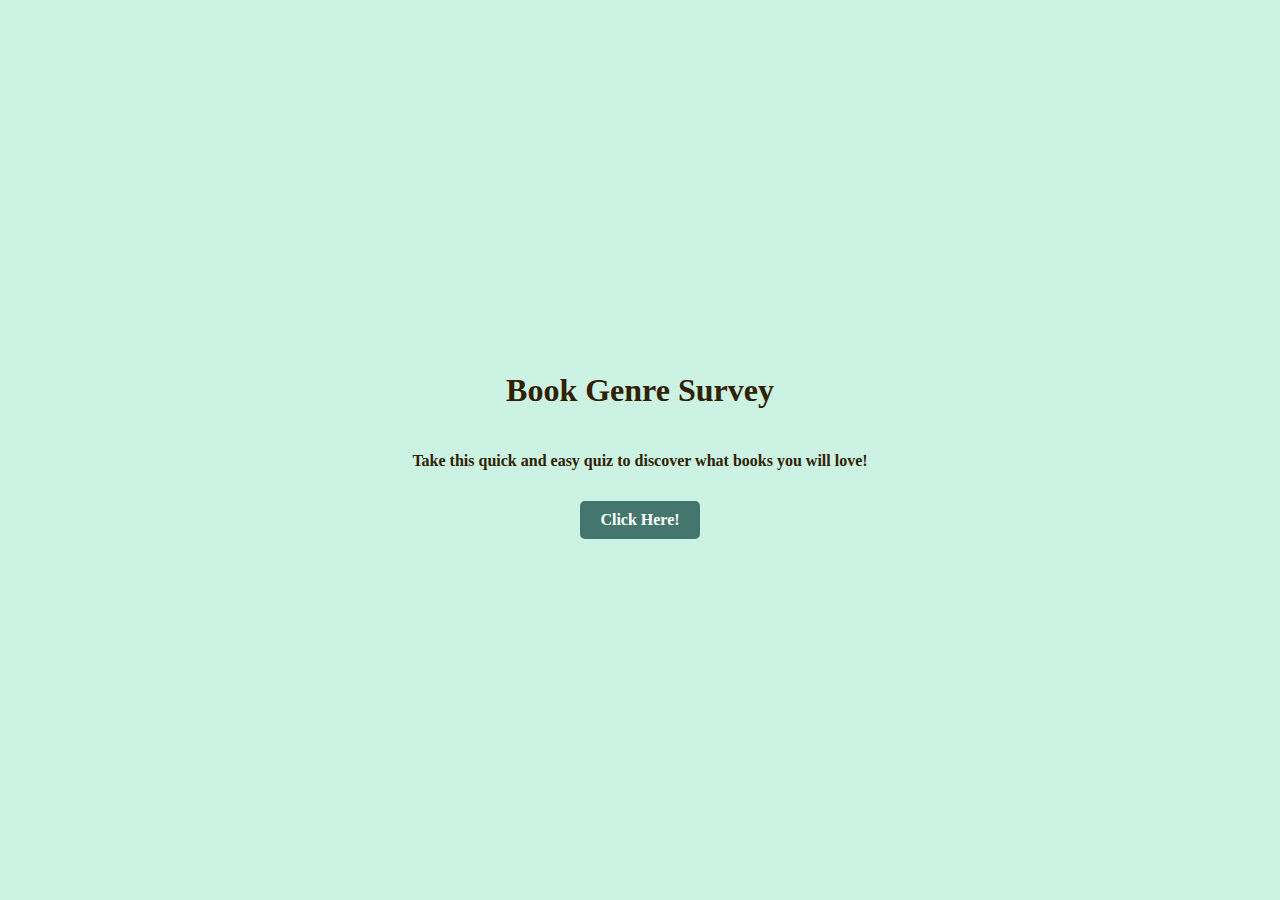
<file: index.html>
<!DOCTYPE html>
<html lang="en">
<head>
    <meta charset="UTF-8">
    <meta name="viewport" content="width=device-width, initial-scale=1.0">
    <title>Book Genre Survey</title>
    <link rel="stylesheet" href="styles.css">
    <link rel="stylesheet" href="index.css">
    <script src="script.js"></script>
</head>
<body class="bindex">
    <h1>Book Genre Survey</h1>
    <h4>Take this quick and easy quiz to discover what books you will love!</h4>
    <button class="link" onclick="location.href='survey.html'">Click Here!</button>
</body>
<html>
</file>
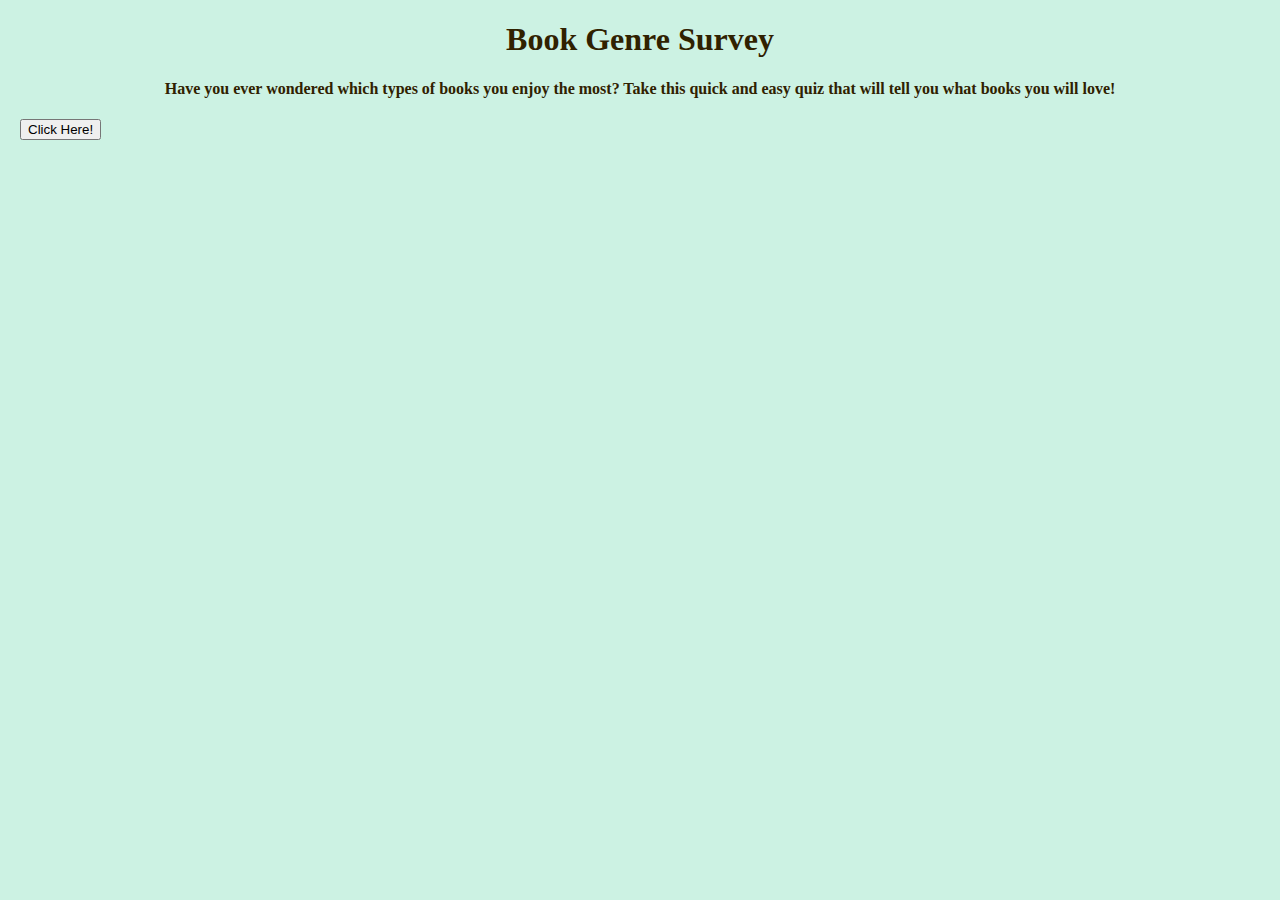
<file: Index.html>
<!DOCTYPE html>
<html lang="en">
<head>
    <meta charset="UTF-8">
    <meta name="viewport" content="width=device-width, initial-scale=1.0">
    <title>Book Genre Survey</title>
    <link rel="stylesheet" href="styles.css">
    <script src="script.js"></script>
</head>
<body class="bindex">
    <h1>Book Genre Survey</h1>
    <h4>Have you ever wondered which types of books you enjoy the most? Take this quick and easy quiz that will tell you what books you will love!</h4>
    <button class="link" onclick="location.href='Survey.html'">Click Here!</button>
</body>
<html>
</file>
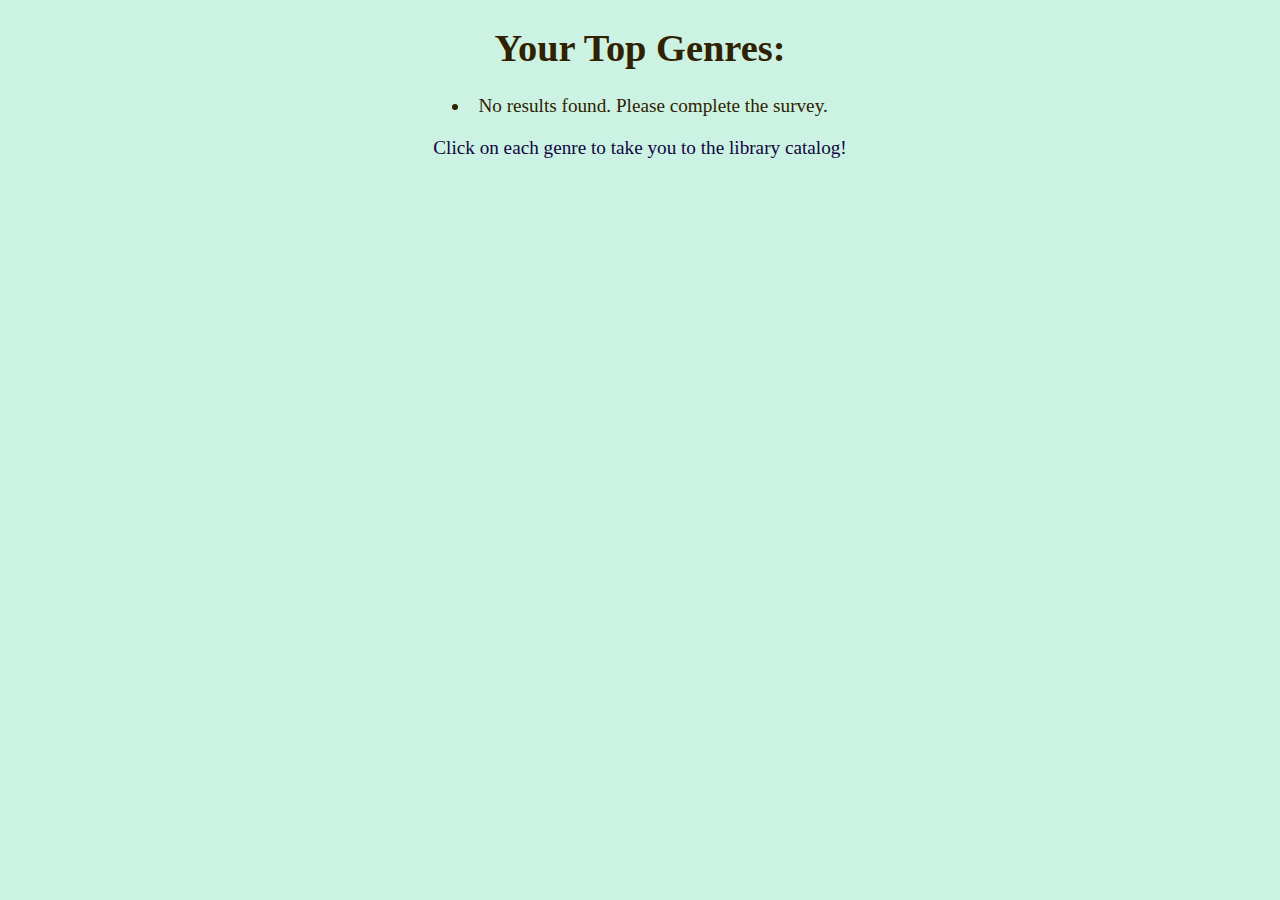
<file: results.html>
<!DOCTYPE html>
<html lang="en">
<head>
    <meta charset="UTF-8">
    <meta name="viewport" content="width=device-width, initial-scale=1.0">
    <title>Book Genre Survey</title>
    <link rel="stylesheet" href="styles.css">
    <link rel="stylesheet" href="results.css">
    <script src="script.js"></script>
</head>
<body>
    <script>
        document.addEventListener('DOMContentLoaded', () => {
            const genreList = document.getElementById('genreList');
            const storedResults = localStorage.getItem('surveyResults');
            const genreLinks = {
                "Mystery": "https://search.follettsoftware.com/metasearch/ui/2348/search/all?q=5&visualSearch=true&ists=0&from=Topics&activeMenu=HOME",
                "Fantasy": "https://search.follettsoftware.com/metasearch/ui/2348/search/all?q=2&visualSearch=true&from=Topics&activeMenu=HOME",
                "Humor": "https://search.follettsoftware.com/metasearch/ui/2348/search/all?q=3&visualSearch=true&ists=0&from=Topics&activeMenu=HOME",
                "Adventure": "https://search.follettsoftware.com/metasearch/ui/2348/search/all?q=6&visualSearch=true&ists=0&from=Topics&activeMenu=HOME",
                "Historical Fiction": "https://search.follettsoftware.com/metasearch/ui/2348/search/all?q=9&visualSearch=true&ists=0&from=Topics&activeMenu=HOME",
                "Scary": "https://search.follettsoftware.com/metasearch/ui/2348/search/all?q=4&visualSearch=true&ists=0&from=Topics&activeMenu=HOME",
                "Sports": "https://search.follettsoftware.com/metasearch/ui/2348/search/all?q=7&visualSearch=true&ists=0&from=Topics&activeMenu=HOME",
            }
    
            if (storedResults) {
                const results = JSON.parse(storedResults);
                genreList.innerHTML = ''; // Clear any previous results

                results.forEach(({ genre, percentage }) => {
                    const li = document.createElement('li');
                    if (genreLinks[genre]) {
                    const a = document.createElement('a');
                    a.textContent = `${genre}: ${percentage}%`;
                    a.href = genreLinks[genre] || '#'; // Use '#' if no link is found
                    a.target = '_blank'; // Open in new tab
                    li.appendChild(a);
                    } else {
                        //if no link just display plain text
                        li.textContent = `${genre}: ${percentage}%`;
                        li.style.cursor = 'pointer';
                        li.addEventListener('click', () => {
                            alert('Ask your librarian about books in this genre!');
                    });
                    
                    }
                    genreList.appendChild(li);
                });
            } else {
                genreList.innerHTML = '<li>No results found. Please complete the survey.</li>';
            }
        });
    </script>

    <div id="results" style="text-align: center; margin-top: 20px; font-size: 1.2em;">
        <h1>Your Top Genres:</h1>
        <ul id="genreList"></ul>
        <p> Click on each genre to take you to the library catalog! </p>
    </div>
</body>
<html>
</file>
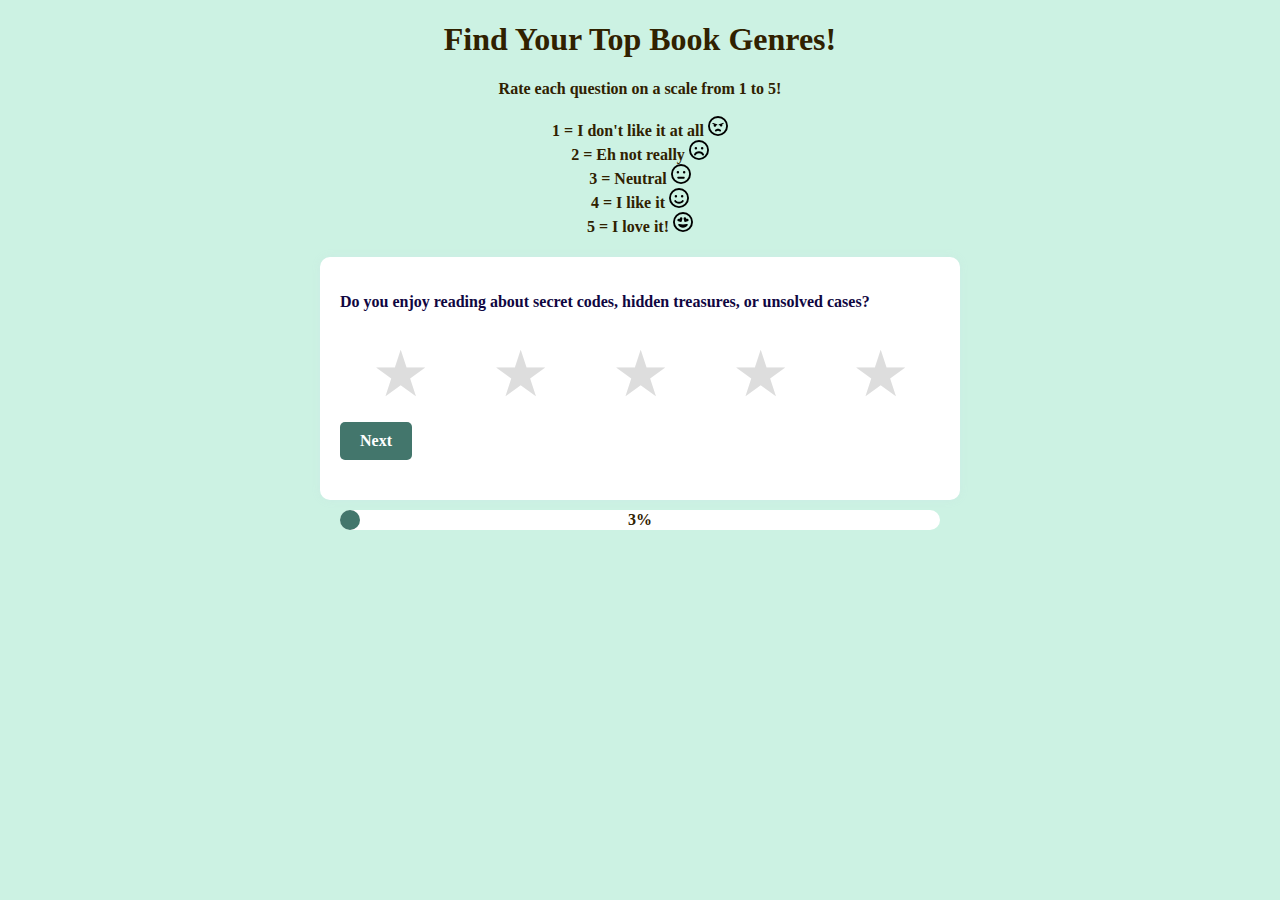
<file: survey.html>
<!DOCTYPE html>
<html lang="en">
<head>
    <meta charset="UTF-8">
    <meta name="viewport" content="width=device-width, initial-scale=1.0">
    <title>Book Genre Survey</title>
    <link rel="stylesheet" href="styles.css">
    <link rel="stylesheet" href="survey.css">
    <link rel="stylesheet" href="svg.css">
    <script src="script.js"></script>
</head>
<div id="surveyContainer">
<body>
    <h1>Find Your Top Book Genres!</h1>
    <h4>Rate each question on a scale from 1 to 5!
        <br> 
        <br>1 = I don't like it at all     <a href="#"><svg xmlns="http://www.w3.org/2000/svg" viewBox="0 0 512 512"><!--!Font Awesome Free 6.7.2 by @fontawesome - https://fontawesome.com License - https://fontawesome.com/license/free Copyright 2025 Fonticons, Inc.--><path d="M256 48a208 208 0 1 1 0 416 208 208 0 1 1 0-416zm0 464A256 256 0 1 0 256 0a256 256 0 1 0 0 512zm72.4-118.5c9.7-9 10.2-24.2 1.2-33.9C315.3 344.3 290.6 328 256 328s-59.3 16.3-73.5 31.6c-9 9.7-8.5 24.9 1.2 33.9s24.9 8.5 33.9-1.2c7.4-7.9 20-16.4 38.5-16.4s31.1 8.5 38.5 16.4c9 9.7 24.2 10.2 33.9 1.2zM176.4 272c17.7 0 32-14.3 32-32c0-1.5-.1-3-.3-4.4l10.9 3.6c8.4 2.8 17.4-1.7 20.2-10.1s-1.7-17.4-10.1-20.2l-96-32c-8.4-2.8-17.4 1.7-20.2 10.1s1.7 17.4 10.1 20.2l30.7 10.2c-5.8 5.8-9.3 13.8-9.3 22.6c0 17.7 14.3 32 32 32zm192-32c0-8.9-3.6-17-9.5-22.8l30.2-10.1c8.4-2.8 12.9-11.9 10.1-20.2s-11.9-12.9-20.2-10.1l-96 32c-8.4 2.8-12.9 11.9-10.1 20.2s11.9 12.9 20.2 10.1l11.7-3.9c-.2 1.5-.3 3.1-.3 4.7c0 17.7 14.3 32 32 32s32-14.3 32-32z"/></svg></a>
        <br>2 = Eh not really     <a href="#"><svg xmlns="http://www.w3.org/2000/svg" viewBox="0 0 512 512"><!--!Font Awesome Free 6.7.2 by @fontawesome - https://fontawesome.com License - https://fontawesome.com/license/free Copyright 2025 Fonticons, Inc.--><path d="M464 256A208 208 0 1 0 48 256a208 208 0 1 0 416 0zM0 256a256 256 0 1 1 512 0A256 256 0 1 1 0 256zM174.6 384.1c-4.5 12.5-18.2 18.9-30.7 14.4s-18.9-18.2-14.4-30.7C146.9 319.4 198.9 288 256 288s109.1 31.4 126.6 79.9c4.5 12.5-2 26.2-14.4 30.7s-26.2-2-30.7-14.4C328.2 358.5 297.2 336 256 336s-72.2 22.5-81.4 48.1zM144.4 208a32 32 0 1 1 64 0 32 32 0 1 1 -64 0zm192-32a32 32 0 1 1 0 64 32 32 0 1 1 0-64z"/></svg></a>
        <br>3 = Neutral     <a href="#"><svg xmlns="http://www.w3.org/2000/svg" viewBox="0 0 512 512"><!--!Font Awesome Free 6.7.2 by @fontawesome - https://fontawesome.com License - https://fontawesome.com/license/free Copyright 2025 Fonticons, Inc.--><path d="M464 256A208 208 0 1 1 48 256a208 208 0 1 1 416 0zM256 0a256 256 0 1 0 0 512A256 256 0 1 0 256 0zM176.4 240a32 32 0 1 0 0-64 32 32 0 1 0 0 64zm192-32a32 32 0 1 0 -64 0 32 32 0 1 0 64 0zM184 328c-13.3 0-24 10.7-24 24s10.7 24 24 24l144 0c13.3 0 24-10.7 24-24s-10.7-24-24-24l-144 0z"/></svg></a>
        <br>4 = I like it     <a href="#"><svg xmlns="http://www.w3.org/2000/svg" viewBox="0 0 512 512"><!--!Font Awesome Free 6.7.2 by @fontawesome - https://fontawesome.com License - https://fontawesome.com/license/free Copyright 2025 Fonticons, Inc.--><path d="M464 256A208 208 0 1 0 48 256a208 208 0 1 0 416 0zM0 256a256 256 0 1 1 512 0A256 256 0 1 1 0 256zm177.6 62.1C192.8 334.5 218.8 352 256 352s63.2-17.5 78.4-33.9c9-9.7 24.2-10.4 33.9-1.4s10.4 24.2 1.4 33.9c-22 23.8-60 49.4-113.6 49.4s-91.7-25.5-113.6-49.4c-9-9.7-8.4-24.9 1.4-33.9s24.9-8.4 33.9 1.4zM144.4 208a32 32 0 1 1 64 0 32 32 0 1 1 -64 0zm192-32a32 32 0 1 1 0 64 32 32 0 1 1 0-64z"/></svg></a>
        <br>5 = I love it!     <a href="#"><svg xmlns="http://www.w3.org/2000/svg" viewBox="0 0 512 512"><!--!Font Awesome Free 6.7.2 by @fontawesome - https://fontawesome.com License - https://fontawesome.com/license/free Copyright 2025 Fonticons, Inc.--><path d="M464 256A208 208 0 1 0 48 256a208 208 0 1 0 416 0zM0 256a256 256 0 1 1 512 0A256 256 0 1 1 0 256zm349.5 52.4c18.7-4.4 35.9 12 25.5 28.1C350.4 374.6 306.3 400 255.9 400s-94.5-25.4-119.1-63.5c-10.4-16.1 6.8-32.5 25.5-28.1c28.9 6.8 60.5 10.5 93.6 10.5s64.7-3.7 93.6-10.5zM215.3 137.1c17.8 4.8 28.4 23.1 23.6 40.8l-17.4 65c-2.3 8.5-11.1 13.6-19.6 11.3l-65.1-17.4c-17.8-4.8-28.4-23.1-23.6-40.8s23.1-28.4 40.8-23.6l16.1 4.3 4.3-16.1c4.8-17.8 23.1-28.4 40.8-23.6zm122.3 23.6l4.3 16.1 16.1-4.3c17.8-4.8 36.1 5.8 40.8 23.6s-5.8 36.1-23.6 40.8l-65.1 17.4c-8.5 2.3-17.3-2.8-19.6-11.3l-17.4-65c-4.8-17.8 5.8-36.1 23.6-40.8s36.1 5.8 40.9 23.6z"/></svg></a>
    </h4>
    <form id="surveyForm">
        <div class="question">
            <p><strong>Do you enjoy reading about secret codes, hidden treasures, or unsolved cases?</strong></p>
            <div class="rating">
                <label><input type="radio" name="q1" value="1" required><span class="star">★</span></label>
                <label><input type="radio" name="q1" value="2"><span class="star">★</span></label>
                <label><input type="radio" name="q1" value="3"><span class="star">★</span></label>
                <label><input type="radio" name="q1" value="4"><span class="star">★</span></label>
                <label><input type="radio" name="q1" value="5"><span class="star">★</span></label>
            </div>
            <button type="button" class="next-btn">Next</button>
        </div>
        <div class="question" style="display: none;">
            <p><strong>What rating would you give the Harry Potter movies/books?</strong></p>
            <div class="rating">
                <label><input type="radio" name="q2" value="1" required><span class="star">★</span></label>
                <label><input type="radio" name="q2" value="2"><span class="star">★</span></label>
                <label><input type="radio" name="q2" value="3"><span class="star">★</span></label>
                <label><input type="radio" name="q2" value="4"><span class="star">★</span></label>
                <label><input type="radio" name="q2" value="5"><span class="star">★</span></label>
            </div>
            <button type="button" class="next-btn">Next</button>
        </div>
        <div class="question" style="display: none;">
            <p><strong>Do you like books with funny characters that make you laugh?</strong></p>
            <div class="rating">
                <label><input type="radio" name="q3" value="1" required><span class="star">★</span></label>
                <label><input type="radio" name="q3" value="2"><span class="star">★</span></label>
                <label><input type="radio" name="q3" value="3"><span class="star">★</span></label>
                <label><input type="radio" name="q3" value="4"><span class="star">★</span></label>
                <label><input type="radio" name="q3" value="5"><span class="star">★</span></label>
            </div>
            <button type="button" class="next-btn">Next</button>
        </div>
        <div class="question" style="display: none;">
            <p><strong>Do you enjoy fast-paced action-packed stories with a thrilling adventure?</strong></p>
            <div class="rating">
                <label><input type="radio" name="q4" value="1" required><span class="star">★</span></label>
                <label><input type="radio" name="q4" value="2"><span class="star">★</span></label>
                <label><input type="radio" name="q4" value="3"><span class="star">★</span></label>
                <label><input type="radio" name="q4" value="4"><span class="star">★</span></label>
                <label><input type="radio" name="q4" value="5"><span class="star">★</span></label>
            </div>
            <button type="button" class="next-btn">Next</button>
        </div>
        <div class="question" style="display: none;">
            <p><strong>Do you like books set in the past based on real historical events?</strong></p>
            <div class="rating">
                <label><input type="radio" name="q5" value="1" required><span class="star">★</span></label>
                <label><input type="radio" name="q5" value="2"><span class="star">★</span></label>
                <label><input type="radio" name="q5" value="3"><span class="star">★</span></label>
                <label><input type="radio" name="q5" value="4"><span class="star">★</span></label>
                <label><input type="radio" name="q5" value="5"><span class="star">★</span></label>
            </div>
            <button type="button" class="next-btn">Next</button>
        </div>
        <div class="question" style="display: none;">
            <p><strong>Do you like stories that take place in a future full of technology and robots?</strong></p>
            <div class="rating">
                <label><input type="radio" name="q6" value="1" required><span class="star">★</span></label>
                <label><input type="radio" name="q6" value="2"><span class="star">★</span></label>
                <label><input type="radio" name="q6" value="3"><span class="star">★</span></label>
                <label><input type="radio" name="q6" value="4"><span class="star">★</span></label>
                <label><input type="radio" name="q6" value="5"><span class="star">★</span></label>
            </div>
            <button type="button" class="next-btn">Next</button>
        </div>
        <div class="question" style="display: none;">
            <p><strong>Do you enjoy stories with life lessons and situations that could happen in real life?</strong></p>
            <div class="rating">
                <label><input type="radio" name="q7" value="1" required><span class="star">★</span></label>
                <label><input type="radio" name="q7" value="2"><span class="star">★</span></label>
                <label><input type="radio" name="q7" value="3"><span class="star">★</span></label>
                <label><input type="radio" name="q7" value="4"><span class="star">★</span></label>
                <label><input type="radio" name="q7" value="5"><span class="star">★</span></label>
            </div>
            <button type="button" class="next-btn">Next</button>
        </div>
        <div class="question" style="display: none;">
            <p><strong>Do you enjoy reading stories about real people and fascinating events in their lives?</strong></p>
            <div class="rating">
                <label><input type="radio" name="q8" value="1" required><span class="star">★</span></label>
                <label><input type="radio" name="q8" value="2"><span class="star">★</span></label>
                <label><input type="radio" name="q8" value="3"><span class="star">★</span></label>
                <label><input type="radio" name="q8" value="4"><span class="star">★</span></label>
                <label><input type="radio" name="q8" value="5"><span class="star">★</span></label>
            </div>
            <button type="button" class="next-btn">Next</button>
        </div>
        <div class="question" style="display: none;">
            <p><strong>Are you someone who likes visiting haunted houses or hearing about mysterious events?</strong></p>
            <div class="rating">
                <label><input type="radio" name="q9" value="1" required><span class="star">★</span></label>
                <label><input type="radio" name="q9" value="2"><span class="star">★</span></label>
                <label><input type="radio" name="q9" value="3"><span class="star">★</span></label>
                <label><input type="radio" name="q9" value="4"><span class="star">★</span></label>
                <label><input type="radio" name="q9" value="5"><span class="star">★</span></label>
            </div>
            <button type="button" class="next-btn">Next</button>
        </div>
        <div class="question" style="display: none;">
            <p><strong>Do you like stories about sports and athletes?</strong></p>
            <div class="rating">
                <label><input type="radio" name="q10" value="1" required><span class="star">★</span></label>
                <label><input type="radio" name="q10" value="2"><span class="star">★</span></label>
                <label><input type="radio" name="q10" value="3"><span class="star">★</span></label>
                <label><input type="radio" name="q10" value="4"><span class="star">★</span></label>
                <label><input type="radio" name="q10" value="5"><span class="star">★</span></label>
            </div>
            <button type="button" class="next-btn">Next</button>
        </div>
        <div class="question" style="display: none;">
            <p><strong>Are you fascinated by police cases or enjoy “True Crime“ shows?</strong></p>
            <div class="rating">
                <label><input type="radio" name="q11" value="1" required><span class="star">★</span></label>
                <label><input type="radio" name="q11" value="2"><span class="star">★</span></label>
                <label><input type="radio" name="q11" value="3"><span class="star">★</span></label>
                <label><input type="radio" name="q11" value="4"><span class="star">★</span></label>
                <label><input type="radio" name="q11" value="5"><span class="star">★</span></label>
            </div>
            <button type="button" class="next-btn">Next</button>
        </div>
        <div class="question" style="display: none;">
            <p><strong>Do you enjoy books that have characters with magical powers and face supernatural challenges?</strong></p>
            <div class="rating">
                <label><input type="radio" name="q12" value="1" required><span class="star">★</span></label>
                <label><input type="radio" name="q12" value="2"><span class="star">★</span></label>
                <label><input type="radio" name="q12" value="3"><span class="star">★</span></label>
                <label><input type="radio" name="q12" value="4"><span class="star">★</span></label>
                <label><input type="radio" name="q12" value="5"><span class="star">★</span></label>
            </div>
            <button type="button" class="next-btn">Next</button>   
        </div>
        <div class="question" style="display: none;">
            <p><strong>What rating would you give "The Diary of a Wimpy Kid" movie/books?</strong></p>
            <div class="rating">
                <label><input type="radio" name="q13" value="1" required><span class="star">★</span></label>
                <label><input type="radio" name="q13" value="2"><span class="star">★</span></label>
                <label><input type="radio" name="q13" value="3"><span class="star">★</span></label>
                <label><input type="radio" name="q13" value="4"><span class="star">★</span></label>
                <label><input type="radio" name="q13" value="5"><span class="star">★</span></label>
            </div>
            <button type="button" class="next-btn">Next</button>
        </div>
        <div class="question" style="display: none;">
            <p><strong>Do you like shows like “Jumanji“ or “Indiana Jones,“ where characters face thrilling challenges and go on exciting adventures?</strong></p>
            <div class="rating">
                <label><input type="radio" name="q14" value="1" required><span class="star">★</span></label>
                <label><input type="radio" name="q14" value="2"><span class="star">★</span></label>
                <label><input type="radio" name="q14" value="3"><span class="star">★</span></label>
                <label><input type="radio" name="q14" value="4"><span class="star">★</span></label>
                <label><input type="radio" name="q14" value="5"><span class="star">★</span></label>
            </div>
            <button type="button" class="next-btn">Next</button>
        </div>
        <div class="question" style="display: none;">
            <p><strong>Do you enjoy visiting history museums or learning about how people lived in the past?</strong></p>
            <div class="rating">
                <label><input type="radio" name="q15" value="1" required><span class="star">★</span></label>
                <label><input type="radio" name="q15" value="2"><span class="star">★</span></label>
                <label><input type="radio" name="q15" value="3"><span class="star">★</span></label>
                <label><input type="radio" name="q15" value="4"><span class="star">★</span></label>
                <label><input type="radio" name="q15" value="5"><span class="star">★</span></label>
            </div>
            <button type="button" class="next-btn">Next</button>
        </div>
        <div class="question" style="display: none;">
            <p><strong>How much do you enjoy fiction stories that take place in outer space or have aliens?</strong></p>
            <div class="rating">
                <label><input type="radio" name="q16" value="1" required><span class="star">★</span></label>
                <label><input type="radio" name="q16" value="2"><span class="star">★</span></label>
                <label><input type="radio" name="q16" value="3"><span class="star">★</span></label>
                <label><input type="radio" name="q16" value="4"><span class="star">★</span></label>
                <label><input type="radio" name="q16" value="5"><span class="star">★</span></label>
            </div>
            <button type="button" class="next-btn">Next</button>
        </div>
        <div class="question" style="display: none;">
            <p><strong>Do you enjoy books where the characters learn important life lessons through their experiences?</strong></p>
            <div class="rating">
                <label><input type="radio" name="q17" value="1" required><span class="star">★</span></label>
                <label><input type="radio" name="q17" value="2"><span class="star">★</span></label>
                <label><input type="radio" name="q17" value="3"><span class="star">★</span></label>
                <label><input type="radio" name="q17" value="4"><span class="star">★</span></label>
                <label><input type="radio" name="q17" value="5"><span class="star">★</span></label>
            </div>
            <button type="button" class="next-btn">Next</button>
        </div>
        <div class="question" style="display: none;">
            <p><strong>Do you like to read books with interesting facts about animals or nature?</strong></p>
            <div class="rating">
                <label><input type="radio" name="q18" value="1" required><span class="star">★</span></label>
                <label><input type="radio" name="q18" value="2"><span class="star">★</span></label>
                <label><input type="radio" name="q18" value="3"><span class="star">★</span></label>
                <label><input type="radio" name="q18" value="4"><span class="star">★</span></label>
                <label><input type="radio" name="q18" value="5"><span class="star">★</span></label>
            </div>
            <button type="button" class="next-btn">Next</button>
        </div>
        <div class="question" style="display: none;">
            <p><strong>Do you enjoy stories about spooky houses, creepy creatures, or eerie adventures?</strong></p>
            <div class="rating">
                <label><input type="radio" name="q19" value="1" required><span class="star">★</span></label>
                <label><input type="radio" name="q19" value="2"><span class="star">★</span></label>
                <label><input type="radio" name="q19" value="3"><span class="star">★</span></label>
                <label><input type="radio" name="q19" value="4"><span class="star">★</span></label>
                <label><input type="radio" name="q19" value="5"><span class="star">★</span></label>
            </div>
            <button type="button" class="next-btn">Next</button>
        </div>
        <div class="question" style="display: none;">
            <p><strong>Do you like books about teamwork, friendship, and the excitement of competition?</strong></p>
            <div class="rating">
                <label><input type="radio" name="q20" value="1" required><span class="star">★</span></label>
                <label><input type="radio" name="q20" value="2"><span class="star">★</span></label>
                <label><input type="radio" name="q20" value="3"><span class="star">★</span></label>
                <label><input type="radio" name="q20" value="4"><span class="star">★</span></label>
                <label><input type="radio" name="q20" value="5"><span class="star">★</span></label>
            </div>
            <button type="button" class="next-btn">Next</button>
        </div>
        <div class="question" style="display: none;">
            <p><strong>What rating would you give shows like “Scooby-Doo,“ where characters solve mysteries and save their town?</strong></p>
            <div class="rating">
                <label><input type="radio" name="q21" value="1" required><span class="star">★</span></label>
                <label><input type="radio" name="q21" value="2"><span class="star">★</span></label>
                <label><input type="radio" name="q21" value="3"><span class="star">★</span></label>
                <label><input type="radio" name="q21" value="4"><span class="star">★</span></label>
                <label><input type="radio" name="q21" value="5"><span class="star">★</span></label>
            </div>
            <button type="button" class="next-btn">Next</button>
        </div>
        <div class="question" style="display: none;">
            <p><strong>Are you interested in Greek or Roman mythology, such as the Percy Jackson books/series?</strong></p>
            <div class="rating">
                <label><input type="radio" name="q22" value="1" required><span class="star">★</span></label>
                <label><input type="radio" name="q22" value="2"><span class="star">★</span></label>
                <label><input type="radio" name="q22" value="3"><span class="star">★</span></label>
                <label><input type="radio" name="q22" value="4"><span class="star">★</span></label>
                <label><input type="radio" name="q22" value="5"><span class="star">★</span></label>
            </div>
            <button type="button" class="next-btn">Next</button>
        </div>
        <div class="question" style="display: none;">
            <p><strong>What rating would you give the Dog Man movie/books?</strong></p>
            <div class="rating">
                <label><input type="radio" name="q23" value="1" required><span class="star">★</span></label>
                <label><input type="radio" name="q23" value="2"><span class="star">★</span></label>
                <label><input type="radio" name="q23" value="3"><span class="star">★</span></label>
                <label><input type="radio" name="q23" value="4"><span class="star">★</span></label>
                <label><input type="radio" name="q23" value="5"><span class="star">★</span></label>
            </div>
            <button type="button" class="next-btn">Next</button>
        </div>
        <div class="question" style="display: none;">
            <p><strong>Do you like to play pretend at recess, imagine exciting challenges, and go on adventures with your friends?</strong></p>
            <div class="rating">
                <label><input type="radio" name="q24" value="1" required><span class="star">★</span></label>
                <label><input type="radio" name="q24" value="2"><span class="star">★</span></label>
                <label><input type="radio" name="q24" value="3"><span class="star">★</span></label>
                <label><input type="radio" name="q24" value="4"><span class="star">★</span></label>
                <label><input type="radio" name="q24" value="5"><span class="star">★</span></label>
            </div>
            <button type="button" class="next-btn">Next</button>
        </div>
        <div class="question" style="display: none;">
            <p><strong>Is history one of your favorite subjects?</strong></p>
            <div class="rating">
                <label><input type="radio" name="q25" value="1" required><span class="star">★</span></label>
                <label><input type="radio" name="q25" value="2"><span class="star">★</span></label>
                <label><input type="radio" name="q25" value="3"><span class="star">★</span></label>
                <label><input type="radio" name="q25" value="4"><span class="star">★</span></label>
                <label><input type="radio" name="q25" value="5"><span class="star">★</span></label>
            </div>
            <button type="button" class="next-btn">Next</button>
        </div>
        <div class="question" style="display: none;">
            <p><strong>What rating would you give the “Star Wars“ movies or TV Shows?</strong></p>
            <div class="rating">
                <label><input type="radio" name="q26" value="1" required><span class="star">★</span></label>
                <label><input type="radio" name="q26" value="2"><span class="star">★</span></label>
                <label><input type="radio" name="q26" value="3"><span class="star">★</span></label>
                <label><input type="radio" name="q26" value="4"><span class="star">★</span></label>
                <label><input type="radio" name="q26" value="5"><span class="star">★</span></label>
            </div>
            <button type="button" class="next-btn">Next</button>
        </div>
        <div class="question" style="display: none;">
            <p><strong>Are you interested in shows where kids just like you try to solve everyday problems or navigate new experiences?</strong></p>
            <div class="rating">
                <label><input type="radio" name="q27" value="1" required><span class="star">★</span></label>
                <label><input type="radio" name="q27" value="2"><span class="star">★</span></label>
                <label><input type="radio" name="q27" value="3"><span class="star">★</span></label>
                <label><input type="radio" name="q27" value="4"><span class="star">★</span></label>
                <label><input type="radio" name="q27" value="5"><span class="star">★</span></label>
            </div>
            <button type="button" class="next-btn">Next</button>
        </div>
        <div class="question" style="display: none;">
            <p><strong>What rating would you give “National Geographic“ or “Planet Earth“</strong></p>
            <div class="rating">
                <label><input type="radio" name="q28" value="1" required><span class="star">★</span></label>
                <label><input type="radio" name="q28" value="2"><span class="star">★</span></label>
                <label><input type="radio" name="q28" value="3"><span class="star">★</span></label>
                <label><input type="radio" name="q28" value="4"><span class="star">★</span></label>
                <label><input type="radio" name="q28" value="5"><span class="star">★</span></label>
            </div>
            <button type="button" class="next-btn">Next</button>
        </div>
        <div class="question" style="display: none;">
            <p><strong>What rating would you give Halloween movies such as “Hocus Pocus“ or “The Nightmare before Christmas“?</strong></p>
            <div class="rating">
                <label><input type="radio" name="q29" value="1" required><span class="star">★</span></label>
                <label><input type="radio" name="q29" value="2"><span class="star">★</span></label>
                <label><input type="radio" name="q29" value="3"><span class="star">★</span></label>
                <label><input type="radio" name="q29" value="4"><span class="star">★</span></label>
                <label><input type="radio" name="q29" value="5"><span class="star">★</span></label>
            </div>
            <button type="button" class="next-btn">Next</button>
        </div>
        <div class="question" style="display: none;">
            <p><strong>Do you enjoy watching sports teams compete on TV or in real life?</strong></p>
            <div class="rating">
                <label><input type="radio" name="q30" value="1" required><span class="star">★</span></label>
                <label><input type="radio" name="q30" value="2"><span class="star">★</span></label>
                <label><input type="radio" name="q30" value="3"><span class="star">★</span></label>
                <label><input type="radio" name="q30" value="4"><span class="star">★</span></label>
                <label><input type="radio" name="q30" value="5"><span class="star">★</span></label>
            </div>
            <button type="submit" class="submit-btn">Submit</button>
        </div>
    </form>
    <!-- Progress Bar -->
    <div class="progress-bar-container">
        <div class="progress-bar" id="progressBar"></div>
        <div class="progress-text" id="progressText">0%</div>
    </div>
</div>
</body>
</html>
</file>
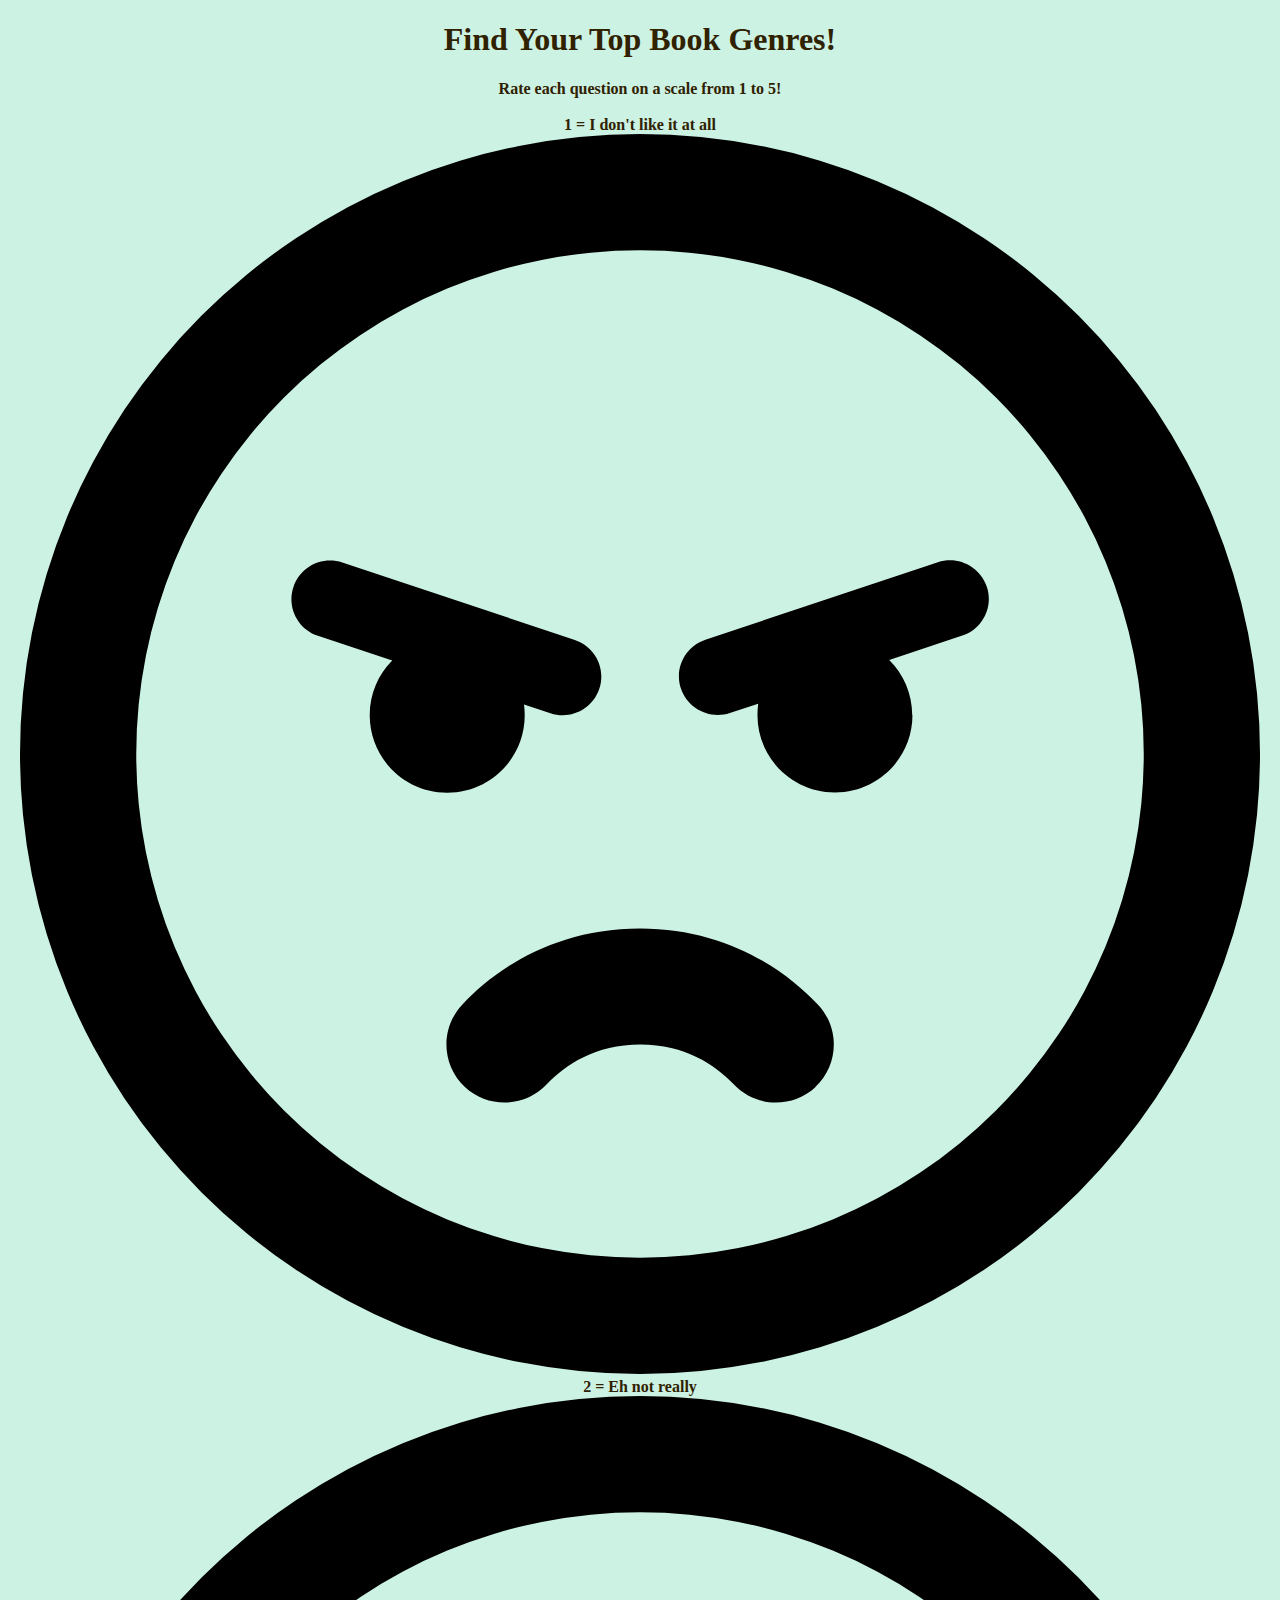
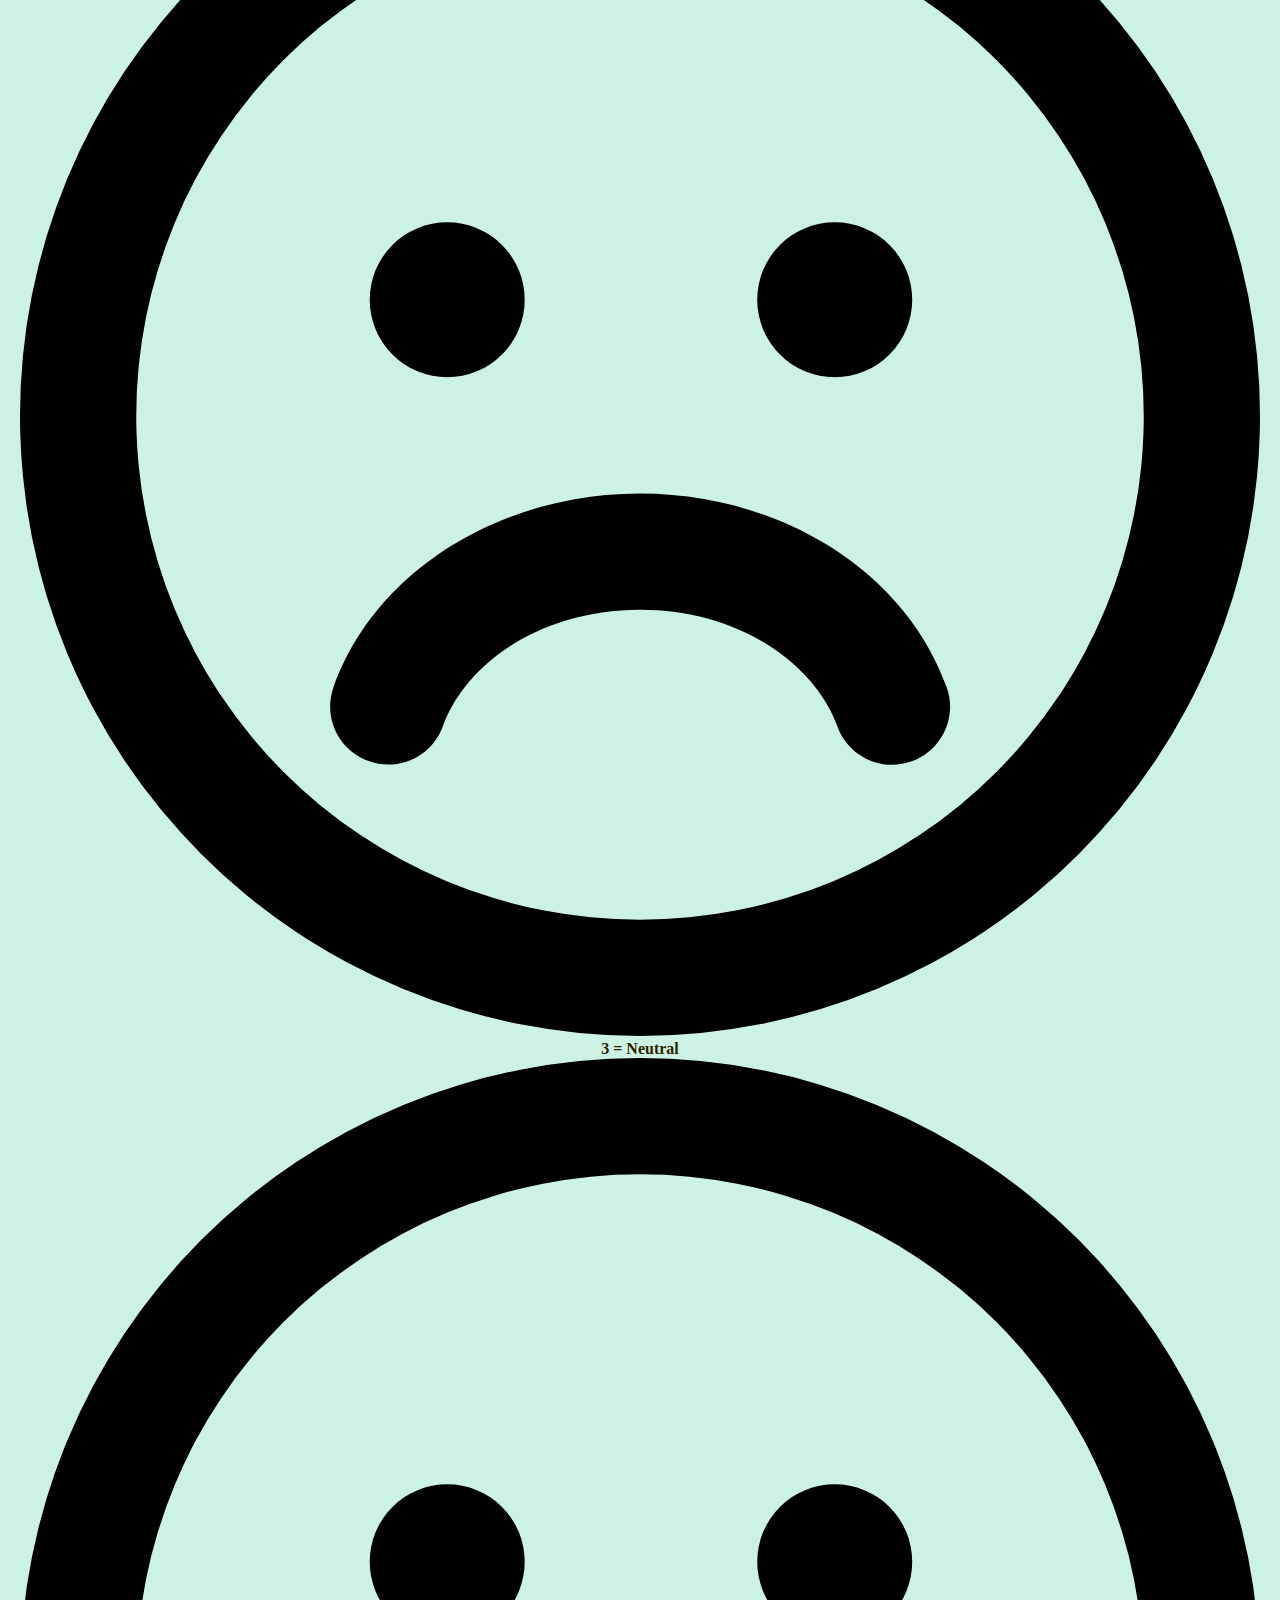
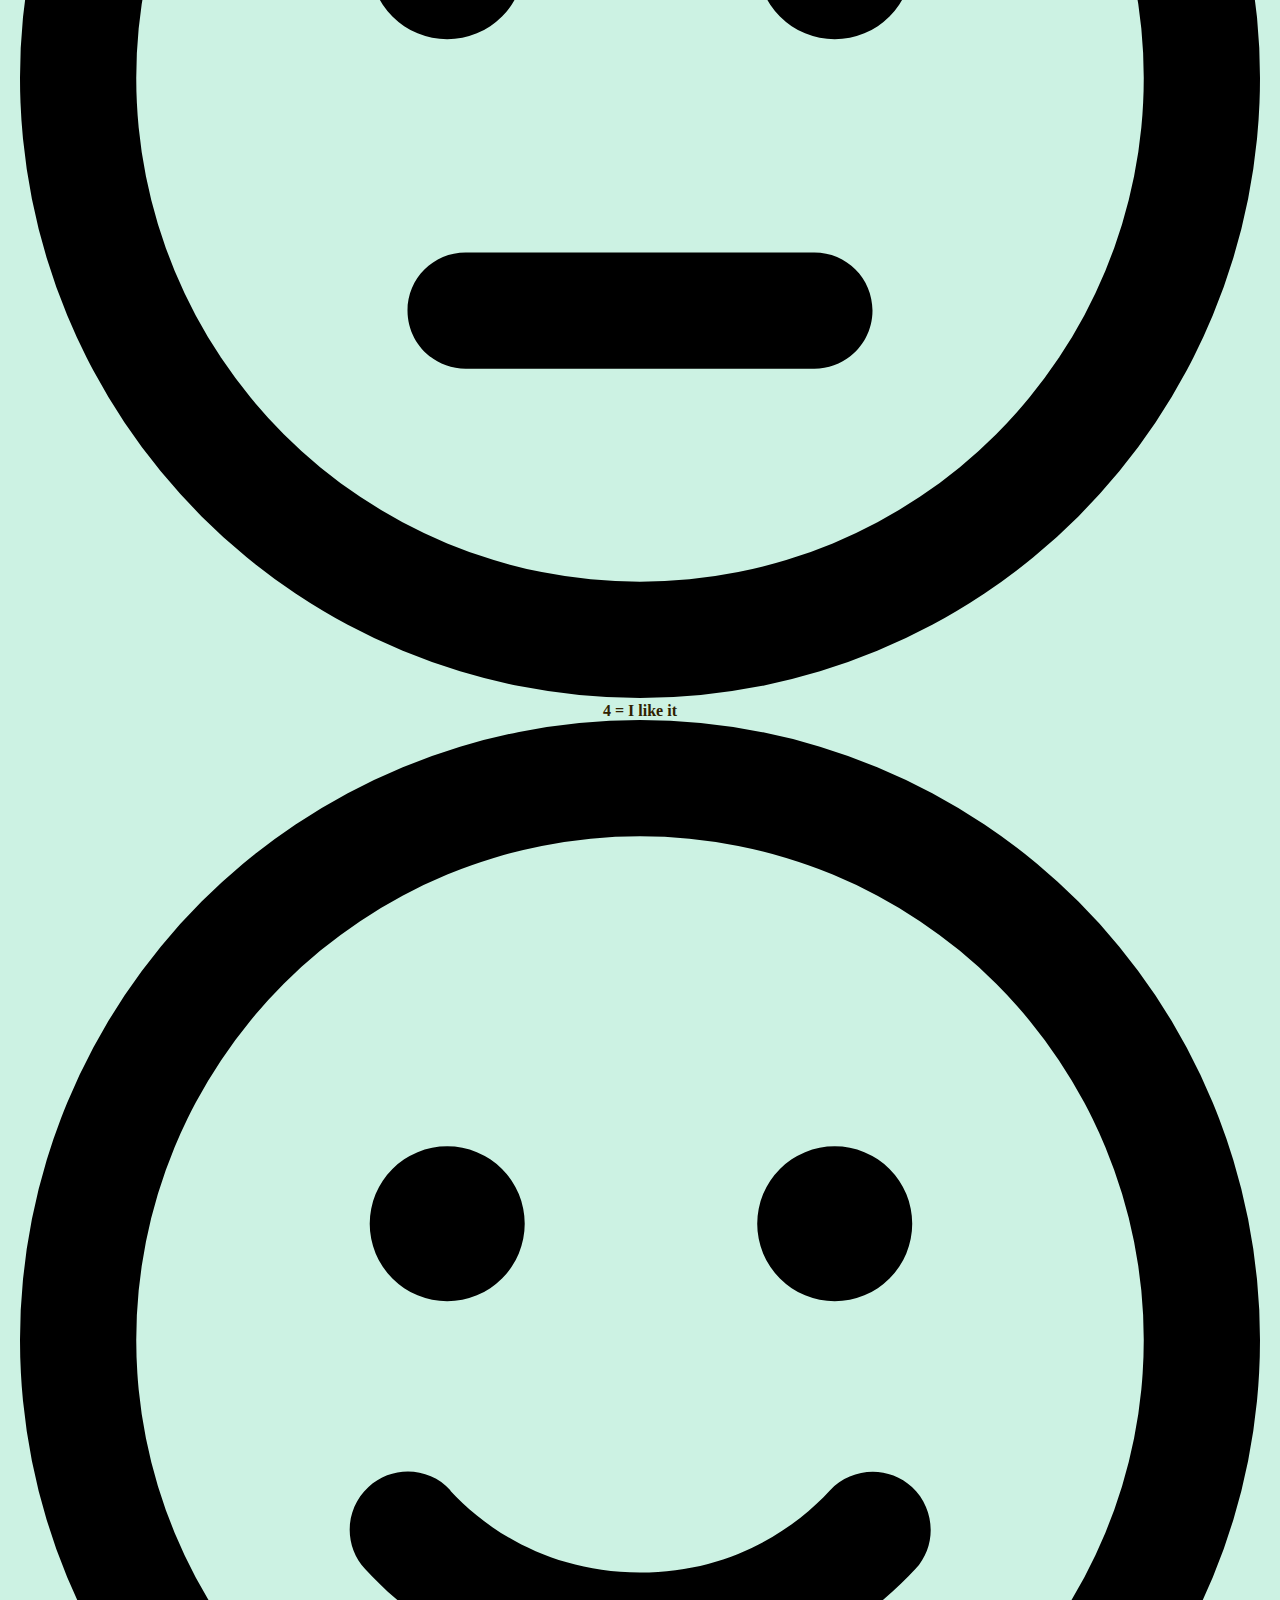
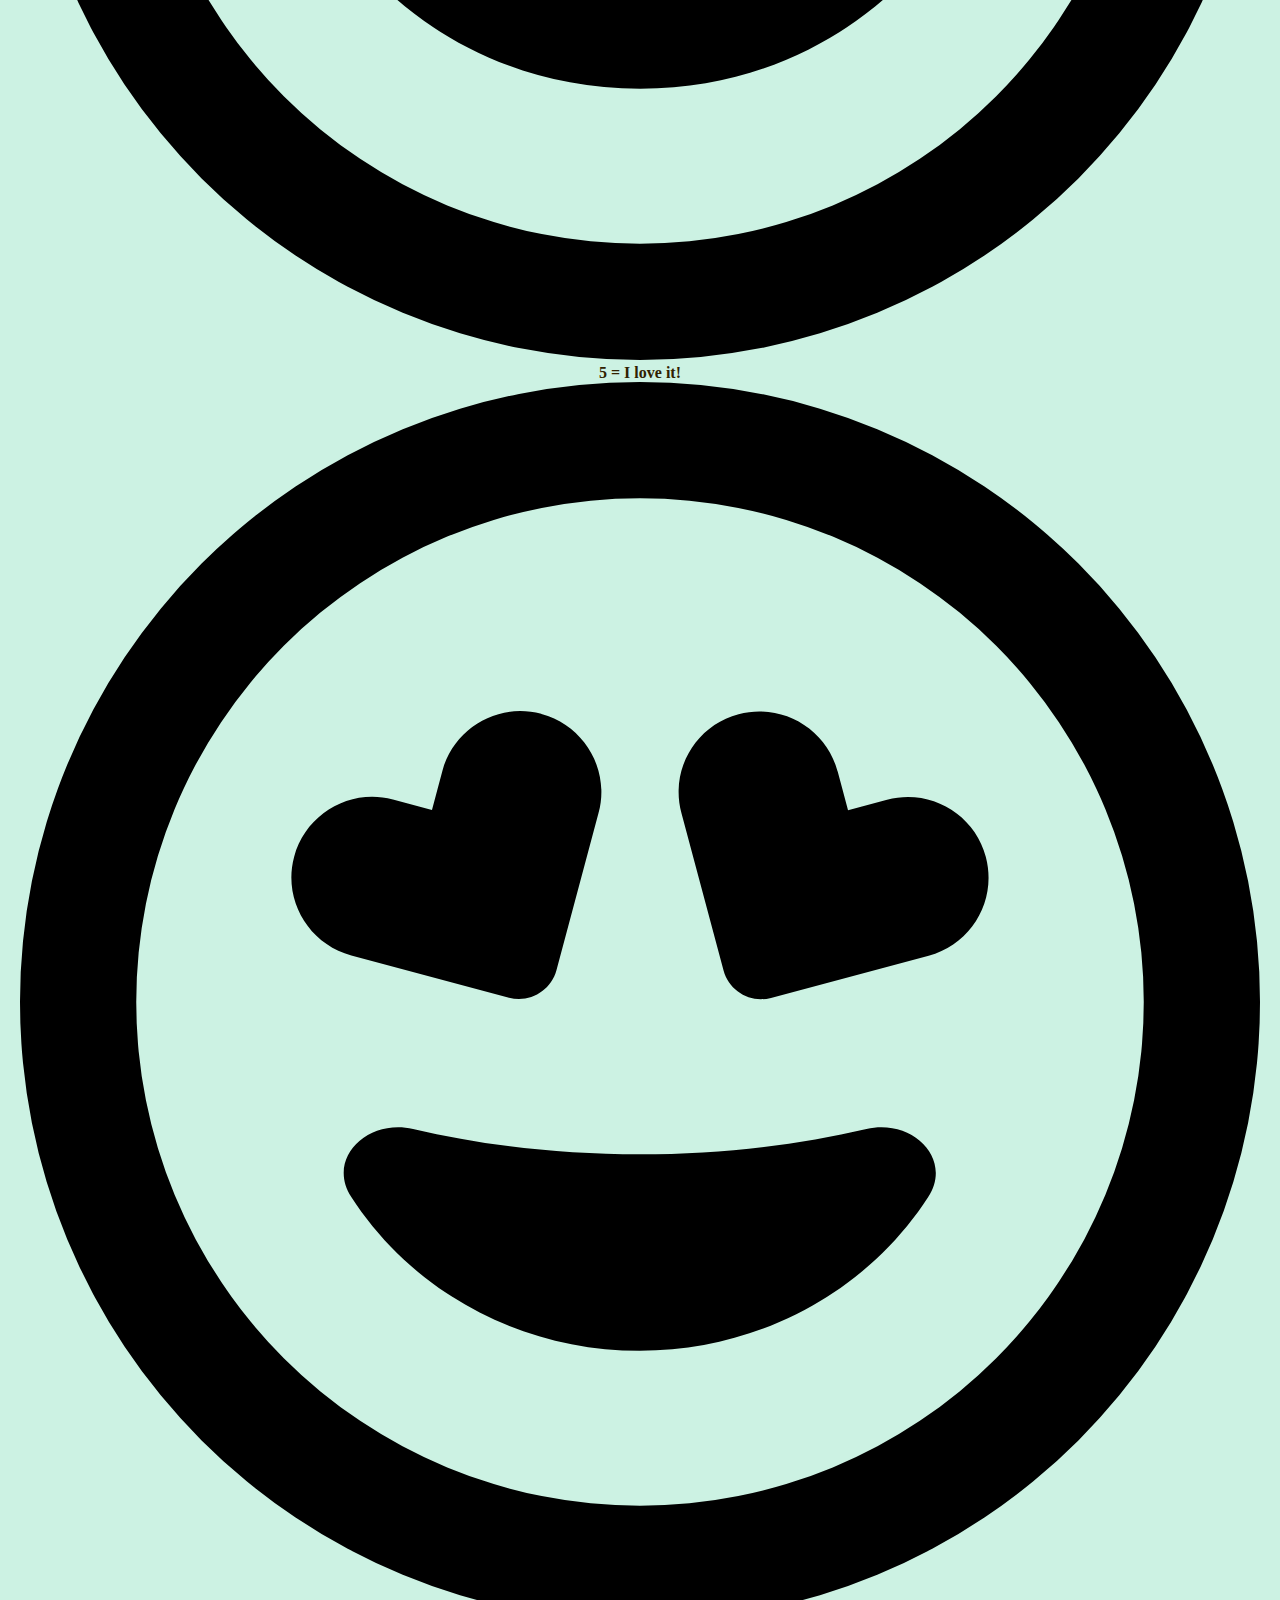
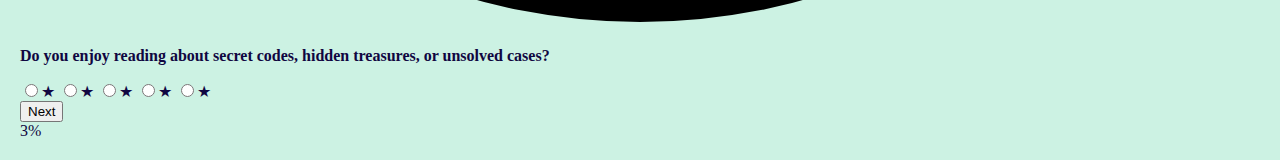
<file: Survey.html>
<!DOCTYPE html>
<html lang="en">
<head>
    <meta charset="UTF-8">
    <meta name="viewport" content="width=device-width, initial-scale=1.0">
    <title>Book Genre Survey</title>
    <link rel="stylesheet" href="styles.css">
    <script src="script.js"></script>
</head>
<div id="surveyContainer">
<body>
    <h1>Find Your Top Book Genres!</h1>
    <h4>Rate each question on a scale from 1 to 5!
        <br> 
        <br>1 = I don't like it at all     <a href="#"><svg xmlns="http://www.w3.org/2000/svg" viewBox="0 0 512 512"><!--!Font Awesome Free 6.7.2 by @fontawesome - https://fontawesome.com License - https://fontawesome.com/license/free Copyright 2025 Fonticons, Inc.--><path d="M256 48a208 208 0 1 1 0 416 208 208 0 1 1 0-416zm0 464A256 256 0 1 0 256 0a256 256 0 1 0 0 512zm72.4-118.5c9.7-9 10.2-24.2 1.2-33.9C315.3 344.3 290.6 328 256 328s-59.3 16.3-73.5 31.6c-9 9.7-8.5 24.9 1.2 33.9s24.9 8.5 33.9-1.2c7.4-7.9 20-16.4 38.5-16.4s31.1 8.5 38.5 16.4c9 9.7 24.2 10.2 33.9 1.2zM176.4 272c17.7 0 32-14.3 32-32c0-1.5-.1-3-.3-4.4l10.9 3.6c8.4 2.8 17.4-1.7 20.2-10.1s-1.7-17.4-10.1-20.2l-96-32c-8.4-2.8-17.4 1.7-20.2 10.1s1.7 17.4 10.1 20.2l30.7 10.2c-5.8 5.8-9.3 13.8-9.3 22.6c0 17.7 14.3 32 32 32zm192-32c0-8.9-3.6-17-9.5-22.8l30.2-10.1c8.4-2.8 12.9-11.9 10.1-20.2s-11.9-12.9-20.2-10.1l-96 32c-8.4 2.8-12.9 11.9-10.1 20.2s11.9 12.9 20.2 10.1l11.7-3.9c-.2 1.5-.3 3.1-.3 4.7c0 17.7 14.3 32 32 32s32-14.3 32-32z"/></svg></a>
        <br>2 = Eh not really     <a href="#"><svg xmlns="http://www.w3.org/2000/svg" viewBox="0 0 512 512"><!--!Font Awesome Free 6.7.2 by @fontawesome - https://fontawesome.com License - https://fontawesome.com/license/free Copyright 2025 Fonticons, Inc.--><path d="M464 256A208 208 0 1 0 48 256a208 208 0 1 0 416 0zM0 256a256 256 0 1 1 512 0A256 256 0 1 1 0 256zM174.6 384.1c-4.5 12.5-18.2 18.9-30.7 14.4s-18.9-18.2-14.4-30.7C146.9 319.4 198.9 288 256 288s109.1 31.4 126.6 79.9c4.5 12.5-2 26.2-14.4 30.7s-26.2-2-30.7-14.4C328.2 358.5 297.2 336 256 336s-72.2 22.5-81.4 48.1zM144.4 208a32 32 0 1 1 64 0 32 32 0 1 1 -64 0zm192-32a32 32 0 1 1 0 64 32 32 0 1 1 0-64z"/></svg></a>
        <br>3 = Neutral     <a href="#"><svg xmlns="http://www.w3.org/2000/svg" viewBox="0 0 512 512"><!--!Font Awesome Free 6.7.2 by @fontawesome - https://fontawesome.com License - https://fontawesome.com/license/free Copyright 2025 Fonticons, Inc.--><path d="M464 256A208 208 0 1 1 48 256a208 208 0 1 1 416 0zM256 0a256 256 0 1 0 0 512A256 256 0 1 0 256 0zM176.4 240a32 32 0 1 0 0-64 32 32 0 1 0 0 64zm192-32a32 32 0 1 0 -64 0 32 32 0 1 0 64 0zM184 328c-13.3 0-24 10.7-24 24s10.7 24 24 24l144 0c13.3 0 24-10.7 24-24s-10.7-24-24-24l-144 0z"/></svg></a>
        <br>4 = I like it     <a href="#"><svg xmlns="http://www.w3.org/2000/svg" viewBox="0 0 512 512"><!--!Font Awesome Free 6.7.2 by @fontawesome - https://fontawesome.com License - https://fontawesome.com/license/free Copyright 2025 Fonticons, Inc.--><path d="M464 256A208 208 0 1 0 48 256a208 208 0 1 0 416 0zM0 256a256 256 0 1 1 512 0A256 256 0 1 1 0 256zm177.6 62.1C192.8 334.5 218.8 352 256 352s63.2-17.5 78.4-33.9c9-9.7 24.2-10.4 33.9-1.4s10.4 24.2 1.4 33.9c-22 23.8-60 49.4-113.6 49.4s-91.7-25.5-113.6-49.4c-9-9.7-8.4-24.9 1.4-33.9s24.9-8.4 33.9 1.4zM144.4 208a32 32 0 1 1 64 0 32 32 0 1 1 -64 0zm192-32a32 32 0 1 1 0 64 32 32 0 1 1 0-64z"/></svg></a>
        <br>5 = I love it!     <a href="#"><svg xmlns="http://www.w3.org/2000/svg" viewBox="0 0 512 512"><!--!Font Awesome Free 6.7.2 by @fontawesome - https://fontawesome.com License - https://fontawesome.com/license/free Copyright 2025 Fonticons, Inc.--><path d="M464 256A208 208 0 1 0 48 256a208 208 0 1 0 416 0zM0 256a256 256 0 1 1 512 0A256 256 0 1 1 0 256zm349.5 52.4c18.7-4.4 35.9 12 25.5 28.1C350.4 374.6 306.3 400 255.9 400s-94.5-25.4-119.1-63.5c-10.4-16.1 6.8-32.5 25.5-28.1c28.9 6.8 60.5 10.5 93.6 10.5s64.7-3.7 93.6-10.5zM215.3 137.1c17.8 4.8 28.4 23.1 23.6 40.8l-17.4 65c-2.3 8.5-11.1 13.6-19.6 11.3l-65.1-17.4c-17.8-4.8-28.4-23.1-23.6-40.8s23.1-28.4 40.8-23.6l16.1 4.3 4.3-16.1c4.8-17.8 23.1-28.4 40.8-23.6zm122.3 23.6l4.3 16.1 16.1-4.3c17.8-4.8 36.1 5.8 40.8 23.6s-5.8 36.1-23.6 40.8l-65.1 17.4c-8.5 2.3-17.3-2.8-19.6-11.3l-17.4-65c-4.8-17.8 5.8-36.1 23.6-40.8s36.1 5.8 40.9 23.6z"/></svg></a>
    </h4>
    <form id="surveyForm">
        <div class="question">
            <p><strong>Do you enjoy reading about secret codes, hidden treasures, or unsolved cases?</strong></p>
            <div class="rating">
                <label><input type="radio" name="q1" value="1" required><span class="star">★</span></label>
                <label><input type="radio" name="q1" value="2"><span class="star">★</span></label>
                <label><input type="radio" name="q1" value="3"><span class="star">★</span></label>
                <label><input type="radio" name="q1" value="4"><span class="star">★</span></label>
                <label><input type="radio" name="q1" value="5"><span class="star">★</span></label>
            </div>
            <button type="button" class="next-btn">Next</button>
        </div>
        <div class="question" style="display: none;">
            <p><strong>What rating would you give the Harry Potter movies/books?</strong></p>
            <div class="rating">
                <label><input type="radio" name="q2" value="1" required><span class="star">★</span></label>
                <label><input type="radio" name="q2" value="2"><span class="star">★</span></label>
                <label><input type="radio" name="q2" value="3"><span class="star">★</span></label>
                <label><input type="radio" name="q2" value="4"><span class="star">★</span></label>
                <label><input type="radio" name="q2" value="5"><span class="star">★</span></label>
            </div>
            <button type="button" class="next-btn">Next</button>
        </div>
        <div class="question" style="display: none;">
            <p><strong>Do you like books with funny characters that make you laugh?</strong></p>
            <div class="rating">
                <label><input type="radio" name="q3" value="1" required><span class="star">★</span></label>
                <label><input type="radio" name="q3" value="2"><span class="star">★</span></label>
                <label><input type="radio" name="q3" value="3"><span class="star">★</span></label>
                <label><input type="radio" name="q3" value="4"><span class="star">★</span></label>
                <label><input type="radio" name="q3" value="5"><span class="star">★</span></label>
            </div>
            <button type="button" class="next-btn">Next</button>
        </div>
        <div class="question" style="display: none;">
            <p><strong>Do you enjoy fast-paced action-packed stories with a thrilling adventure?</strong></p>
            <div class="rating">
                <label><input type="radio" name="q4" value="1" required><span class="star">★</span></label>
                <label><input type="radio" name="q4" value="2"><span class="star">★</span></label>
                <label><input type="radio" name="q4" value="3"><span class="star">★</span></label>
                <label><input type="radio" name="q4" value="4"><span class="star">★</span></label>
                <label><input type="radio" name="q4" value="5"><span class="star">★</span></label>
            </div>
            <button type="button" class="next-btn">Next</button>
        </div>
        <div class="question" style="display: none;">
            <p><strong>Do you like books set in the past based on real historical events?</strong></p>
            <div class="rating">
                <label><input type="radio" name="q5" value="1" required><span class="star">★</span></label>
                <label><input type="radio" name="q5" value="2"><span class="star">★</span></label>
                <label><input type="radio" name="q5" value="3"><span class="star">★</span></label>
                <label><input type="radio" name="q5" value="4"><span class="star">★</span></label>
                <label><input type="radio" name="q5" value="5"><span class="star">★</span></label>
            </div>
            <button type="button" class="next-btn">Next</button>
        </div>
        <div class="question" style="display: none;">
            <p><strong>Do you like stories that take place in a future full of technology and robots?</strong></p>
            <div class="rating">
                <label><input type="radio" name="q6" value="1" required><span class="star">★</span></label>
                <label><input type="radio" name="q6" value="2"><span class="star">★</span></label>
                <label><input type="radio" name="q6" value="3"><span class="star">★</span></label>
                <label><input type="radio" name="q6" value="4"><span class="star">★</span></label>
                <label><input type="radio" name="q6" value="5"><span class="star">★</span></label>
            </div>
            <button type="button" class="next-btn">Next</button>
        </div>
        <div class="question" style="display: none;">
            <p><strong>Do you enjoy stories with life lessons and situations that could happen in real life?</strong></p>
            <div class="rating">
                <label><input type="radio" name="q7" value="1" required><span class="star">★</span></label>
                <label><input type="radio" name="q7" value="2"><span class="star">★</span></label>
                <label><input type="radio" name="q7" value="3"><span class="star">★</span></label>
                <label><input type="radio" name="q7" value="4"><span class="star">★</span></label>
                <label><input type="radio" name="q7" value="5"><span class="star">★</span></label>
            </div>
            <button type="button" class="next-btn">Next</button>
        </div>
        <div class="question" style="display: none;">
            <p><strong>Do you enjoy reading stories about real people and fascinating events in their lives?</strong></p>
            <div class="rating">
                <label><input type="radio" name="q8" value="1" required><span class="star">★</span></label>
                <label><input type="radio" name="q8" value="2"><span class="star">★</span></label>
                <label><input type="radio" name="q8" value="3"><span class="star">★</span></label>
                <label><input type="radio" name="q8" value="4"><span class="star">★</span></label>
                <label><input type="radio" name="q8" value="5"><span class="star">★</span></label>
            </div>
            <button type="button" class="next-btn">Next</button>
        </div>
        <div class="question" style="display: none;">
            <p><strong>Are you someone who likes visiting haunted houses or hearing about mysterious events?</strong></p>
            <div class="rating">
                <label><input type="radio" name="q9" value="1" required><span class="star">★</span></label>
                <label><input type="radio" name="q9" value="2"><span class="star">★</span></label>
                <label><input type="radio" name="q9" value="3"><span class="star">★</span></label>
                <label><input type="radio" name="q9" value="4"><span class="star">★</span></label>
                <label><input type="radio" name="q9" value="5"><span class="star">★</span></label>
            </div>
            <button type="button" class="next-btn">Next</button>
        </div>
        <div class="question" style="display: none;">
            <p><strong>Do you like stories about sports and athletes?</strong></p>
            <div class="rating">
                <label><input type="radio" name="q10" value="1" required><span class="star">★</span></label>
                <label><input type="radio" name="q10" value="2"><span class="star">★</span></label>
                <label><input type="radio" name="q10" value="3"><span class="star">★</span></label>
                <label><input type="radio" name="q10" value="4"><span class="star">★</span></label>
                <label><input type="radio" name="q10" value="5"><span class="star">★</span></label>
            </div>
            <button type="button" class="next-btn">Next</button>
        </div>
        <div class="question" style="display: none;">
            <p><strong>Are you fascinated by police cases or enjoy “True Crime“ shows?</strong></p>
            <div class="rating">
                <label><input type="radio" name="q11" value="1" required><span class="star">★</span></label>
                <label><input type="radio" name="q11" value="2"><span class="star">★</span></label>
                <label><input type="radio" name="q11" value="3"><span class="star">★</span></label>
                <label><input type="radio" name="q11" value="4"><span class="star">★</span></label>
                <label><input type="radio" name="q11" value="5"><span class="star">★</span></label>
            </div>
            <button type="button" class="next-btn">Next</button>
        </div>
        <div class="question" style="display: none;">
            <p><strong>Do you enjoy books that have characters with magical powers and face supernatural challenges?</strong></p>
            <div class="rating">
                <label><input type="radio" name="q12" value="1" required><span class="star">★</span></label>
                <label><input type="radio" name="q12" value="2"><span class="star">★</span></label>
                <label><input type="radio" name="q12" value="3"><span class="star">★</span></label>
                <label><input type="radio" name="q12" value="4"><span class="star">★</span></label>
                <label><input type="radio" name="q12" value="5"><span class="star">★</span></label>
            </div>
            <button type="button" class="next-btn">Next</button>   
        </div>
        <div class="question" style="display: none;">
            <p><strong>What rating would you give "The Diary of a Wimpy Kid" movie/books?</strong></p>
            <div class="rating">
                <label><input type="radio" name="q13" value="1" required><span class="star">★</span></label>
                <label><input type="radio" name="q13" value="2"><span class="star">★</span></label>
                <label><input type="radio" name="q13" value="3"><span class="star">★</span></label>
                <label><input type="radio" name="q13" value="4"><span class="star">★</span></label>
                <label><input type="radio" name="q13" value="5"><span class="star">★</span></label>
            </div>
            <button type="button" class="next-btn">Next</button>
        </div>
        <div class="question" style="display: none;">
            <p><strong>Do you like shows like “Jumanji“ or “Indiana Jones,“ where characters face thrilling challenges and go on exciting adventures?</strong></p>
            <div class="rating">
                <label><input type="radio" name="q14" value="1" required><span class="star">★</span></label>
                <label><input type="radio" name="q14" value="2"><span class="star">★</span></label>
                <label><input type="radio" name="q14" value="3"><span class="star">★</span></label>
                <label><input type="radio" name="q14" value="4"><span class="star">★</span></label>
                <label><input type="radio" name="q14" value="5"><span class="star">★</span></label>
            </div>
            <button type="button" class="next-btn">Next</button>
        </div>
        <div class="question" style="display: none;">
            <p><strong>Do you enjoy visiting history museums or learning about how people lived in the past?</strong></p>
            <div class="rating">
                <label><input type="radio" name="q15" value="1" required><span class="star">★</span></label>
                <label><input type="radio" name="q15" value="2"><span class="star">★</span></label>
                <label><input type="radio" name="q15" value="3"><span class="star">★</span></label>
                <label><input type="radio" name="q15" value="4"><span class="star">★</span></label>
                <label><input type="radio" name="q15" value="5"><span class="star">★</span></label>
            </div>
            <button type="button" class="next-btn">Next</button>
        </div>
        <div class="question" style="display: none;">
            <p><strong>How much do you enjoy fiction stories that take place in outer space or have aliens?</strong></p>
            <div class="rating">
                <label><input type="radio" name="q16" value="1" required><span class="star">★</span></label>
                <label><input type="radio" name="q16" value="2"><span class="star">★</span></label>
                <label><input type="radio" name="q16" value="3"><span class="star">★</span></label>
                <label><input type="radio" name="q16" value="4"><span class="star">★</span></label>
                <label><input type="radio" name="q16" value="5"><span class="star">★</span></label>
            </div>
            <button type="button" class="next-btn">Next</button>
        </div>
        <div class="question" style="display: none;">
            <p><strong>Do you enjoy books where the characters learn important life lessons through their experiences?</strong></p>
            <div class="rating">
                <label><input type="radio" name="q17" value="1" required><span class="star">★</span></label>
                <label><input type="radio" name="q17" value="2"><span class="star">★</span></label>
                <label><input type="radio" name="q17" value="3"><span class="star">★</span></label>
                <label><input type="radio" name="q17" value="4"><span class="star">★</span></label>
                <label><input type="radio" name="q17" value="5"><span class="star">★</span></label>
            </div>
            <button type="button" class="next-btn">Next</button>
        </div>
        <div class="question" style="display: none;">
            <p><strong>Do you like to read books with interesting facts about animals or nature?</strong></p>
            <div class="rating">
                <label><input type="radio" name="q18" value="1" required><span class="star">★</span></label>
                <label><input type="radio" name="q18" value="2"><span class="star">★</span></label>
                <label><input type="radio" name="q18" value="3"><span class="star">★</span></label>
                <label><input type="radio" name="q18" value="4"><span class="star">★</span></label>
                <label><input type="radio" name="q18" value="5"><span class="star">★</span></label>
            </div>
            <button type="button" class="next-btn">Next</button>
        </div>
        <div class="question" style="display: none;">
            <p><strong>Do you enjoy stories about spooky houses, creepy creatures, or eerie adventures?</strong></p>
            <div class="rating">
                <label><input type="radio" name="q19" value="1" required><span class="star">★</span></label>
                <label><input type="radio" name="q19" value="2"><span class="star">★</span></label>
                <label><input type="radio" name="q19" value="3"><span class="star">★</span></label>
                <label><input type="radio" name="q19" value="4"><span class="star">★</span></label>
                <label><input type="radio" name="q19" value="5"><span class="star">★</span></label>
            </div>
            <button type="button" class="next-btn">Next</button>
        </div>
        <div class="question" style="display: none;">
            <p><strong>Do you like books about teamwork, friendship, and the excitement of competition?</strong></p>
            <div class="rating">
                <label><input type="radio" name="q20" value="1" required><span class="star">★</span></label>
                <label><input type="radio" name="q20" value="2"><span class="star">★</span></label>
                <label><input type="radio" name="q20" value="3"><span class="star">★</span></label>
                <label><input type="radio" name="q20" value="4"><span class="star">★</span></label>
                <label><input type="radio" name="q20" value="5"><span class="star">★</span></label>
            </div>
            <button type="button" class="next-btn">Next</button>
        </div>
        <div class="question" style="display: none;">
            <p><strong>What rating would you give shows like “Scooby-Doo,“ where characters solve mysteries and save their town?</strong></p>
            <div class="rating">
                <label><input type="radio" name="q21" value="1" required><span class="star">★</span></label>
                <label><input type="radio" name="q21" value="2"><span class="star">★</span></label>
                <label><input type="radio" name="q21" value="3"><span class="star">★</span></label>
                <label><input type="radio" name="q21" value="4"><span class="star">★</span></label>
                <label><input type="radio" name="q21" value="5"><span class="star">★</span></label>
            </div>
            <button type="button" class="next-btn">Next</button>
        </div>
        <div class="question" style="display: none;">
            <p><strong>Are you interested in Greek or Roman mythology, such as the Percy Jackson books/series?</strong></p>
            <div class="rating">
                <label><input type="radio" name="q22" value="1" required><span class="star">★</span></label>
                <label><input type="radio" name="q22" value="2"><span class="star">★</span></label>
                <label><input type="radio" name="q22" value="3"><span class="star">★</span></label>
                <label><input type="radio" name="q22" value="4"><span class="star">★</span></label>
                <label><input type="radio" name="q22" value="5"><span class="star">★</span></label>
            </div>
            <button type="button" class="next-btn">Next</button>
        </div>
        <div class="question" style="display: none;">
            <p><strong>What rating would you give the Dog Man movie/books?</strong></p>
            <div class="rating">
                <label><input type="radio" name="q23" value="1" required><span class="star">★</span></label>
                <label><input type="radio" name="q23" value="2"><span class="star">★</span></label>
                <label><input type="radio" name="q23" value="3"><span class="star">★</span></label>
                <label><input type="radio" name="q23" value="4"><span class="star">★</span></label>
                <label><input type="radio" name="q23" value="5"><span class="star">★</span></label>
            </div>
            <button type="button" class="next-btn">Next</button>
        </div>
        <div class="question" style="display: none;">
            <p><strong>Do you like to play pretend at recess, imagine exciting challenges, and go on adventures with your friends?</strong></p>
            <div class="rating">
                <label><input type="radio" name="q24" value="1" required><span class="star">★</span></label>
                <label><input type="radio" name="q24" value="2"><span class="star">★</span></label>
                <label><input type="radio" name="q24" value="3"><span class="star">★</span></label>
                <label><input type="radio" name="q24" value="4"><span class="star">★</span></label>
                <label><input type="radio" name="q24" value="5"><span class="star">★</span></label>
            </div>
            <button type="button" class="next-btn">Next</button>
        </div>
        <div class="question" style="display: none;">
            <p><strong>Is history one of your favorite subjects?</strong></p>
            <div class="rating">
                <label><input type="radio" name="q25" value="1" required><span class="star">★</span></label>
                <label><input type="radio" name="q25" value="2"><span class="star">★</span></label>
                <label><input type="radio" name="q25" value="3"><span class="star">★</span></label>
                <label><input type="radio" name="q25" value="4"><span class="star">★</span></label>
                <label><input type="radio" name="q25" value="5"><span class="star">★</span></label>
            </div>
            <button type="button" class="next-btn">Next</button>
        </div>
        <div class="question" style="display: none;">
            <p><strong>What rating would you give the “Star Wars“ movies or TV Shows?</strong></p>
            <div class="rating">
                <label><input type="radio" name="q26" value="1" required><span class="star">★</span></label>
                <label><input type="radio" name="q26" value="2"><span class="star">★</span></label>
                <label><input type="radio" name="q26" value="3"><span class="star">★</span></label>
                <label><input type="radio" name="q26" value="4"><span class="star">★</span></label>
                <label><input type="radio" name="q26" value="5"><span class="star">★</span></label>
            </div>
            <button type="button" class="next-btn">Submit</button>
        </div>
        <div class="question" style="display: none;">
            <p><strong>Are you interested in shows where kids just like you try to solve everyday problems or navigate new experiences?</strong></p>
            <div class="rating">
                <label><input type="radio" name="q27" value="1" required><span class="star">★</span></label>
                <label><input type="radio" name="q27" value="2"><span class="star">★</span></label>
                <label><input type="radio" name="q27" value="3"><span class="star">★</span></label>
                <label><input type="radio" name="q27" value="4"><span class="star">★</span></label>
                <label><input type="radio" name="q27" value="5"><span class="star">★</span></label>
            </div>
            <button type="button" class="next-btn">Submit</button>
        </div>
        <div class="question" style="display: none;">
            <p><strong>What rating would you give “National Geographic“ or “Planet Earth“</strong></p>
            <div class="rating">
                <label><input type="radio" name="q28" value="1" required><span class="star">★</span></label>
                <label><input type="radio" name="q28" value="2"><span class="star">★</span></label>
                <label><input type="radio" name="q28" value="3"><span class="star">★</span></label>
                <label><input type="radio" name="q28" value="4"><span class="star">★</span></label>
                <label><input type="radio" name="q28" value="5"><span class="star">★</span></label>
            </div>
            <button type="button" class="next-btn">Submit</button>
        </div>
        <div class="question" style="display: none;">
            <p><strong>What rating would you give Halloween movies such as “Hocus Pocus“ or “The Nightmare before Christmas“?</strong></p>
            <div class="rating">
                <label><input type="radio" name="q29" value="1" required><span class="star">★</span></label>
                <label><input type="radio" name="q29" value="2"><span class="star">★</span></label>
                <label><input type="radio" name="q29" value="3"><span class="star">★</span></label>
                <label><input type="radio" name="q29" value="4"><span class="star">★</span></label>
                <label><input type="radio" name="q29" value="5"><span class="star">★</span></label>
            </div>
            <button type="button" class="next-btn">Submit</button>
        </div>
        <div class="question" style="display: none;">
            <p><strong>Do you enjoy watching sports teams compete on TV or in real life?</strong></p>
            <div class="rating">
                <label><input type="radio" name="q30" value="1" required><span class="star">★</span></label>
                <label><input type="radio" name="q30" value="2"><span class="star">★</span></label>
                <label><input type="radio" name="q30" value="3"><span class="star">★</span></label>
                <label><input type="radio" name="q30" value="4"><span class="star">★</span></label>
                <label><input type="radio" name="q30" value="5"><span class="star">★</span></label>
            </div>
            <button type="submit" class="submit-btn">Submit</button>
        </div>
    </form>
    <!-- Progress Bar -->
    <div class="progress-bar-container">
        <div class="progress-bar" id="progressBar"></div>
        <div class="progress-text" id="progressText">0%</div>
    </div>
</div>
    
    <div id="results" style="display: none; text-align: center; margin-top: 20px; font-size: 1.2em;">
        <h1>Your Top Genres:</h1>
        <ul id="genreList"></ul>
    </div>
</body>
</html>
</file>
<file: styles.css>
/* General styling for the body */
body {
    font-family:'Times New Roman', Times, serif 'Arial', sans-serif;
    margin: 20px;
    background-color: #ccf2e3;
    color: #100641;
}

ul {
    text-align: center;
    list-style-position: inside;
    padding: 0;
    color:#302100;
}


/* Header styling */
h1 {
    text-align: center;
    color: #302100;
}

h2 {
    text-align: center;
    color: #302100
}

h4 {
    text-align: center;
    color: #302100
}
</file>
<file: index.css>
.bindex {
    display: flex;
    flex-direction: column;
    align-items: center;
    justify-content: center;
    height: 100vh; /* Ensure the body takes the full height of the viewport */
    margin: 0;
}

.link {
    background-color: #43766C;
    margin: 10px auto; /* Centers it with spacing */
    color: #ffffff;
    font: inherit;
    font-weight: bold;
    border: none;
    border-radius: 5px;
    padding: 10px 20px;
    cursor: pointer;
    font-size: 16px;
    transition: background-color 0.3s;
}

.link:hover {
    background-color: #365E58;
    scale: 1.05;
    transition: background-color 0.3s, scale 0.3s;
}
</file>
<file: results.css>
#genreList a {
    text-decoration: none; /* Removes underline */
    color: inherit; /* Makes the text the same color as normal text */
    cursor: pointer; /* Keeps the clickable effect */
}

#genreList a:hover {
    text-decoration: underline; /* Optional: Adds underline only when hovered */
}
</file>
<file: survey.css>
.surveyContainer {
    width: 100%;
    max-width: 600px; /* Adjust as needed */
    margin: 0 auto; /* Centers the form */
    text-align: center;
}

/* Form styling */
form {
    max-width: 600px;
    margin: 0 auto;
    padding: 20px;
    background-color: #ffffff;
    border-radius: 10px;
    box-shadow: 0 0 10px rgba(194, 191, 233, 0.1);
}

/* Progress Bar */
.progress-bar-container {
    width: 100%;
    max-width: 600px; /* Match form width */
    margin: 10px auto; /* Centers it with spacing */
    background-color: #ffffff;
    border-radius: 25px;
    position: relative; /* Add relative positioning */
    display: flex; /* Use flexbox */
}

.progress-bar {
    height: 20px;
    width: 0;
    background-color: #43766C;
    border-radius: 25px;
    transition: width 0.3s;
}

.progress-text {
    position: absolute; /* Position the text absolutely */
    top: 50%; /* Center vertically */
    left: 50%; /* Center horizontally */
    transform: translate(-50%, -50%); /* Adjust for true center */
    z-index: 1; /* Ensure the text is above the progress bar */
    color: #302100; /* Text color */
    font-weight: bold; /* Bold text */
}

/* Next Button */
.next-btn {
    background-color: #43766C;
    color: #ffffff;
    font: inherit;
    font-weight: bold;
    border: none;
    border-radius: 5px;
    padding: 10px 20px;
    cursor: pointer;
    font-size: 16px;
    transition: background-color 0.3s;
}
.next-btn:hover {
    background-color: #365E58;
    scale: 1.05;
    transition: background-color 0.3s, scale 0.3s;
}

.submit-btn {
    background-color: #43766C;
    color: #ffffff;
    font: inherit;
    font-weight: bold;
    border: none;
    border-radius: 5px;
    padding: 10px 20px;
    cursor: pointer;
    font-size: 16px;
    transition: background-color 0.3s;
}

/* Submit Button */
.submit-btn:hover {
    background-color: #365E58;
    scale: 1.05;
    transition: background-color 0.3s, scale 0.3s;
}

/* Question styling */
.question {
    margin-bottom: 20px;
}

/* Styling the stars */
.rating {
    display: flex;
    justify-content: space-around;
    padding: 10px 0;
}

/* Styling each star */
.star {
    color: #dddddd;
    display: inline-block;
    font-size: 4em;
    cursor: pointer;
    transition: transform 0.2s ease-in-out, color 0.3s;; /* Smooth scaling effect */
}

.rating input[type="radio"] {
    display: none;
}

/* Change color on hover */
.star.hover,
.star.hover ~ .star {
    color: #FFC107;
    transition: color 0.3s,  
}

.star:hover{
    transform: scale(1.2)
}

/* Change color when selected */
.star.selected,
.star.selected ~ .star {
    color: #FFC107;
}
</file>
<file: svg.css>
svg {
    width: 20px;
    height: 20px;
    cursor: default;
}
</file>
